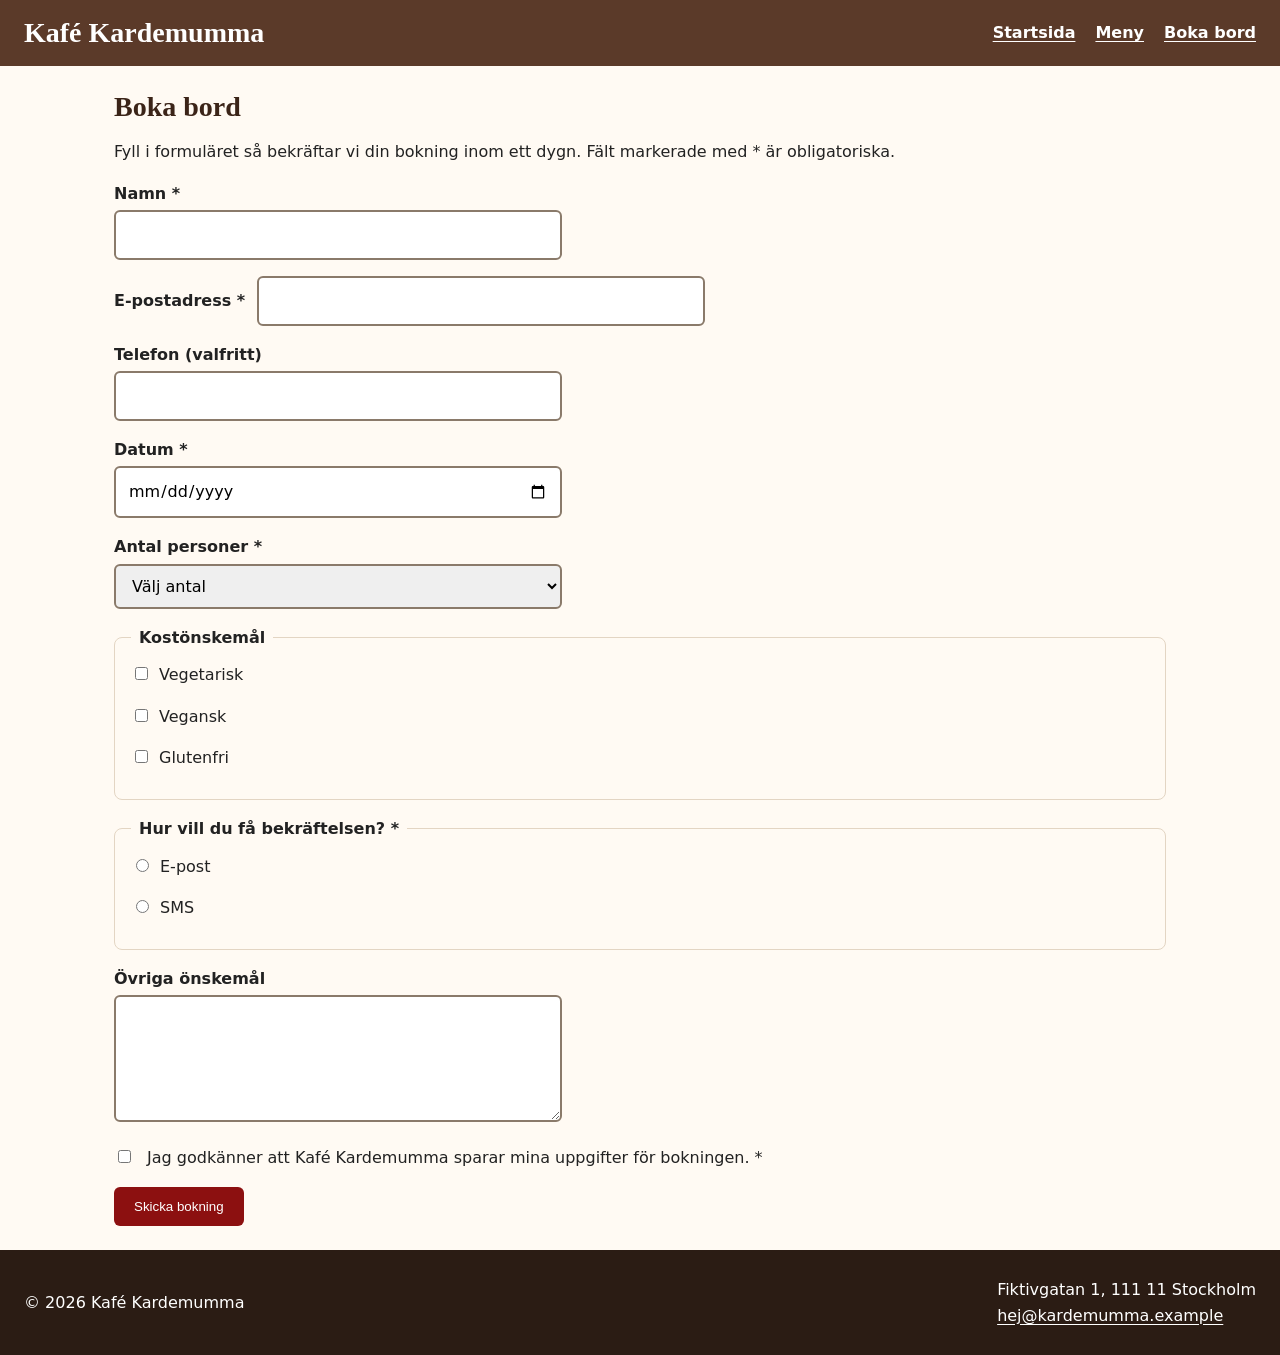
<file: kontakt.html>
<!DOCTYPE html>
<html lang="sv">
<head>
  <meta charset="UTF-8">
  <meta name="viewport" content="width=device-width, initial-scale=1.0">
  <title>Boka bord – Kafé Kardemumma</title>
  <link rel="stylesheet" href="styles.css">
</head>
<body>
  <header>
    <h1>Kafé Kardemumma</h1>
    <input class="meny-toggle" type="checkbox" id="meny-toggle" aria-label="Visa menyn">
    <label class="meny-knapp" for="meny-toggle">
      <span class="hamburger-ikon" aria-hidden="true"></span>
      Meny
    </label>
    <nav id="huvudmeny" aria-label="Huvudmeny">
      <ul>
        <li><a href="index.html">Startsida</a></li>
        <li><a href="index.html#meny">Meny</a></li>
        <li><a href="kontakt.html" aria-current="page">Boka bord</a></li>
      </ul>
    </nav>
  </header>

  <main>
    <h2>Boka bord</h2>
    <p>Fyll i formuläret så bekräftar vi din bokning inom ett dygn. Fält markerade med * är obligatoriska.</p>

    <form action="#" method="post">
      <div class="falt">
        <label for="namn">Namn *</label>
        <input type="text" id="namn" name="namn" autocomplete="name" required>
      </div>

      <div class="falt falt--rad">
        <label for="epost">E-postadress *</label>
        <input type="email" id="epost" name="epost" autocomplete="email" required>
      </div>

      <div class="falt">
        <label for="telefon">Telefon (valfritt)</label>
        <input type="tel" id="telefon" name="telefon" autocomplete="tel">
      </div>

      <div class="falt">
        <label for="datum">Datum *</label>
        <input type="date" id="datum" name="datum" required>
      </div>

      <div class="falt">
        <label for="antal">Antal personer *</label>
        <select id="antal" name="antal" required>
          <option value="">Välj antal</option>
          <option value="1">1 person</option>
          <option value="2">2 personer</option>
          <option value="3">3 personer</option>
          <option value="4">4 personer</option>
          <option value="5plus">5 eller fler</option>
        </select>
      </div>

      <fieldset>
        <legend>Kostönskemål</legend>
        <div class="val"><input type="checkbox" id="veg" name="kost" value="vegetarisk"><label for="veg">Vegetarisk</label></div>
        <div class="val"><input type="checkbox" id="vegan" name="kost" value="vegansk"><label for="vegan">Vegansk</label></div>
        <div class="val"><input type="checkbox" id="gluten" name="kost" value="glutenfri"><label for="gluten">Glutenfri</label></div>
      </fieldset>

      <fieldset>
        <legend>Hur vill du få bekräftelsen? *</legend>
        <div class="val"><input type="radio" id="via-epost" name="svar" value="epost" required><label for="via-epost">E-post</label></div>
        <div class="val"><input type="radio" id="via-sms" name="svar" value="sms"><label for="via-sms">SMS</label></div>
      </fieldset>

      <div class="falt">
        <label for="onskemal">Övriga önskemål</label>
        <textarea id="onskemal" name="onskemal" rows="4"></textarea>
      </div>

      <div class="val">
        <input type="checkbox" id="samtycke" name="samtycke" required>
        <label for="samtycke">Jag godkänner att Kafé Kardemumma sparar mina uppgifter för bokningen. *</label>
      </div>

      <button type="submit" class="knapp">Skicka bokning</button>
    </form>
  </main>

  <footer>
    <p>&copy; 2026 Kafé Kardemumma</p>
    <address>
      Fiktivgatan 1, 111 11 Stockholm<br>
      <a href="mailto:hej@kardemumma.example">hej@kardemumma.example</a>
    </address>
  </footer>
</body>
</html>
</file>
<file: styles.css>
/* ===== Dag 3: grunder, boxmodell ===== */
*,
*::before,
*::after {
  box-sizing: border-box;
}

body {
  margin: 0;
  font-family: Arial, sans-serif;
  color: #222222;
  background-color: #fffaf3;
}

header {
  display: flex;
  justify-content: space-between;
  align-items: center;
  flex-wrap: wrap;
  gap: 16px;
  background-color: #5b3a29;
  color: #ffffff;
  padding: 16px 24px;
}

header h1 {
  margin: 0;
}

#meny-toggle,
.meny-knapp {
  display: none;
}

nav ul {
  display: flex;
  flex-wrap: wrap;
  gap: 20px;
  list-style: none;
  margin: 0;
  padding: 0;
}

nav a {
  color: #ffffff;
}

main {
  padding: 24px;
  max-width: 1100px;
  margin: 0 auto;
}

section {
  margin-bottom: 40px;
}

.meny-lista {
  display: flex;
  flex-wrap: wrap;
  gap: 20px;
}

article {
  display: flex;
  flex-direction: column;
  background-color: #ffffff;
  border: 1px solid #e3d5c3;
  border-radius: 8px;
  padding: 16px;
  margin-bottom: 16px;
}

.meny-lista article {
  flex: 1 1 220px;
  margin-bottom: 0;
}

article img,
#om-oss img {
  max-width: 100%;
  height: auto;
  border-radius: 4px;
}

.knapp {
  display: inline-block;
  background-color: #8c1010;
  color: #ffffff;
  padding: 12px 20px;
  border: 0;
  border-radius: 6px;
  text-decoration: none;
}

footer {
  display: flex;
  justify-content: space-between;
  align-items: center;
  flex-wrap: wrap;
  gap: 16px;
  background-color: #2b1c14;
  color: #ffffff;
  padding: 24px;
}

/* 
justify-content styr huvudaxeln: center samlar innehållet i mitten,
   flex-end skjuter det till slutet och space-around ger luft runt varje objekt.
   align-items styr korsaxeln: center centrerar och flex-start/flex-end placerar
   objekten i varsin ände. 
   */

footer a {
  color: #ffffff;
}

address {
  font-style: normal;
}

@media (max-width: 600px) {
  #meny-toggle {
    display: block;
    position: absolute;
    width: 1px;
    height: 1px;
    padding: 0;
    margin: -1px;
    overflow: hidden;
    clip: rect(0, 0, 0, 0);
    white-space: nowrap;
    border: 0;
  }

  .meny-knapp {
    display: inline-flex;
    align-items: center;
    gap: 8px;
    margin-left: auto;
    color: #ffffff;
    cursor: pointer;
    font-weight: 600;
  }

  .hamburger-ikon,
  .hamburger-ikon::before,
  .hamburger-ikon::after {
    display: block;
    width: 20px;
    height: 2px;
    background-color: currentColor;
  }

  .hamburger-ikon {
    position: relative;
  }

  .hamburger-ikon::before,
  .hamburger-ikon::after {
    position: absolute;
    content: "";
  }

  .hamburger-ikon::before {
    top: -6px;
  }

  .hamburger-ikon::after {
    top: 6px;
  }

  #meny-toggle:focus-visible + .meny-knapp {
    outline: 3px solid #ffffff;
    outline-offset: 4px;
  }

  header nav {
    display: none;
    flex-basis: 100%;
  }

  #meny-toggle:checked ~ nav {
    display: block;
  }

  nav ul {
    flex-direction: column;
    gap: 0;
  }

  nav a {
    display: block;
    padding: 8px 0;
  }
}

body {
  font-family: system-ui, -apple-system, "Segoe UI", Roboto, sans-serif;
  font-size: 1rem;
  line-height: 1.6;
}

h1,
h2,
h3 {
  font-family: Georgia, "Times New Roman", serif;
  line-height: 1.2;
  color: #3b2418;
}

header h1 {
  color: #ffffff;
  font-size: 1.75rem;
}

h2 {
  font-size: 1.75rem;
  margin: 0 0 16px;
}

h3 {
  font-size: 1.25rem;
  margin: 12px 0 8px;
}

.pris {
  font-weight: 700;
  color: #8c1010;
  margin-top: auto;
}

a {
  color: #8c1010;
  text-underline-offset: 3px;
}
a:hover {
  color: #e7e6e6;
}
nav a {
  font-weight: 600;
}

.knapp:hover {
  background-color: #6f0c0c;
}

a:focus-visible,
button:focus-visible,
input:focus-visible,
select:focus-visible,
textarea:focus-visible {
  outline: 3px solid #1a73e8;
  outline-offset: 2px;
}

#hero {
  background-color: #f3e3cf;
  padding: 32px 24px;
  border-radius: 8px;
}

#hero p {
  font-size: 1.125rem;
  max-width: 60ch;
}

/* Formulär */
.falt,
.val {
  margin-bottom: 16px;
}

.falt--rad {
  display: flex;
  align-items: center;
  gap: 12px;
}

.falt--rad label {
  margin-bottom: 0;
}

.falt--rad input {
  flex-grow: 1;
  width: auto;
  max-width: none;
  min-width: 0;
}

label {
  display: block;
  font-weight: 600;
  margin-bottom: 4px;
}

.val label {
  display: inline;
  font-weight: 400;
  margin-left: 8px;
}

input[type="text"],
input[type="email"],
input[type="tel"],
input[type="date"],
select,
textarea {
  width: 100%;
  max-width: 28rem;
  padding: 10px 12px;
  border: 2px solid #8a7a6a;
  border-radius: 6px;
  font: inherit;
}

fieldset {
  border: 1px solid #e3d5c3;
  border-radius: 8px;
  margin: 0 0 16px;
  padding: 12px 16px;
}

legend {
  font-weight: 700;
  padding: 0 8px;
}
</file>
